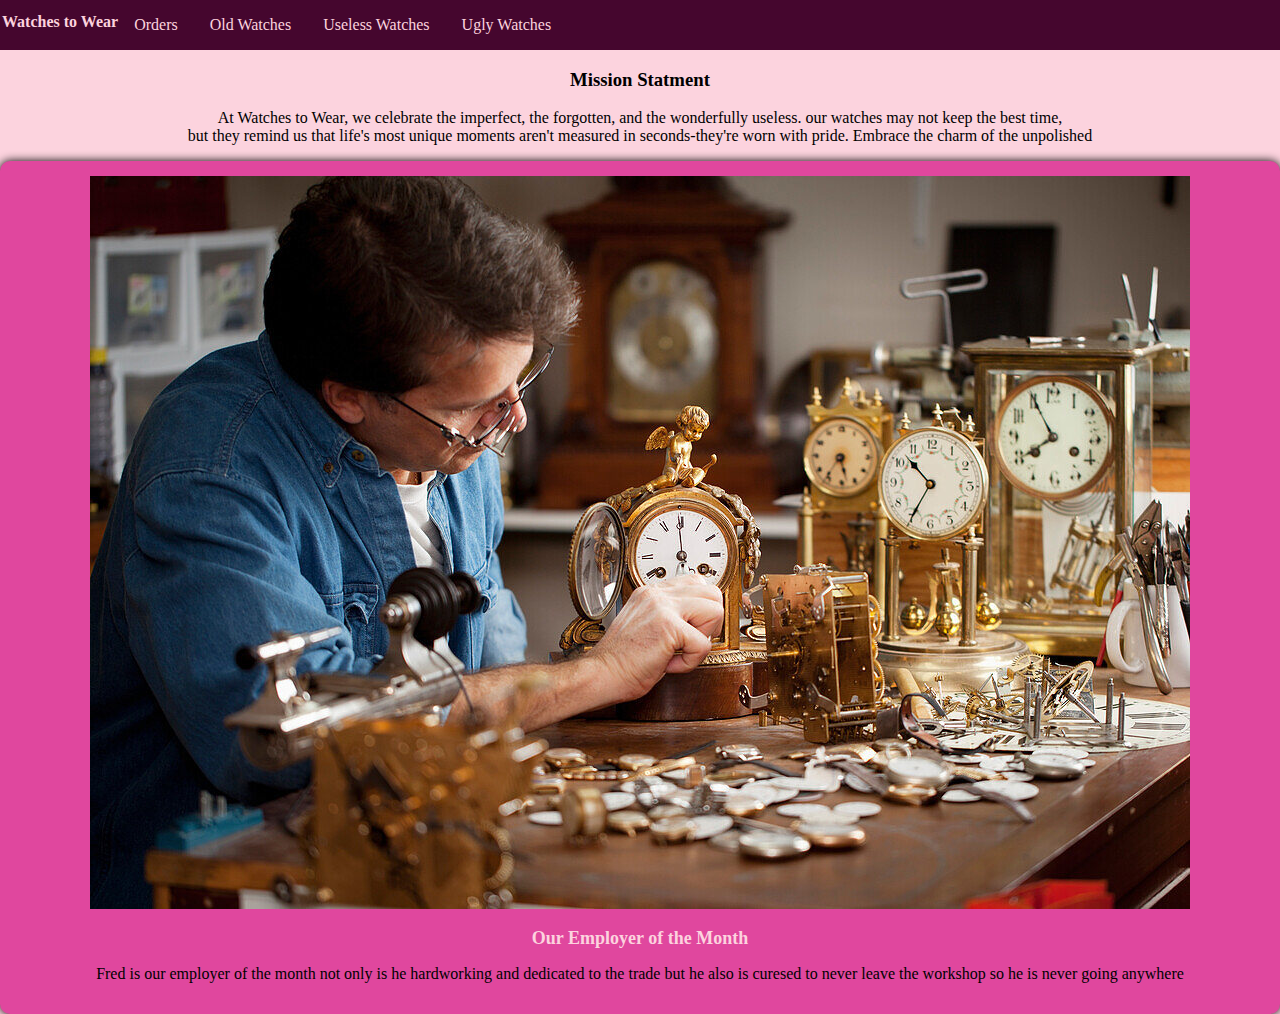
<file: Index.html>
<!DOCTYPE html>
<html lang="en">
<head>
    <meta charset="UTF-8">
    <meta name="viewport" content="width=device-width, initial-scale=1.0">
    <title>Document</title>
    <link rel="stylesheet" href="style.css">
</head>
<body>
    <nav>
        <ul>
            <li><h1>Watches to Wear</h1></li>
            <li><a href="Order.html">Orders</a></li>
            <li><a href="Watches that are old.html">Old Watches</a></li>
            <li><a href="watches that are useless.html">Useless Watches</a></li>
            <li><a href="watches that are ugly.html">Ugly Watches</a></li>
        </ul>
        

    </nav>
    <header>
       
    
    </header>
   
    <main>
        <div class="row">
         <div class="column"> 
      
        <h3>Mission Statment</h3>
        <P>At Watches to Wear, we celebrate the imperfect, the forgotten, and the wonderfully useless. our watches may not keep the best time, <br> but they remind us that life's most unique moments aren't measured in seconds-they're worn with pride. Embrace the charm of the unpolished</P>
         
        </div> </div>
      
        <div class="column"> 
        <div class="best">
            <img src="Images/fred.jpg" alt="best seller">
            <h2>Our Employer of the Month </h2> <p>Fred is our employer of the  month not only is he hardworking and dedicated to the trade but he also is curesed to never leave the workshop so he is never going anywhere</p> 
        </div>
        </div>
         
         </div>

       
    </main>
    <footer>

    </footer>

    
</body>
</html>
</file>
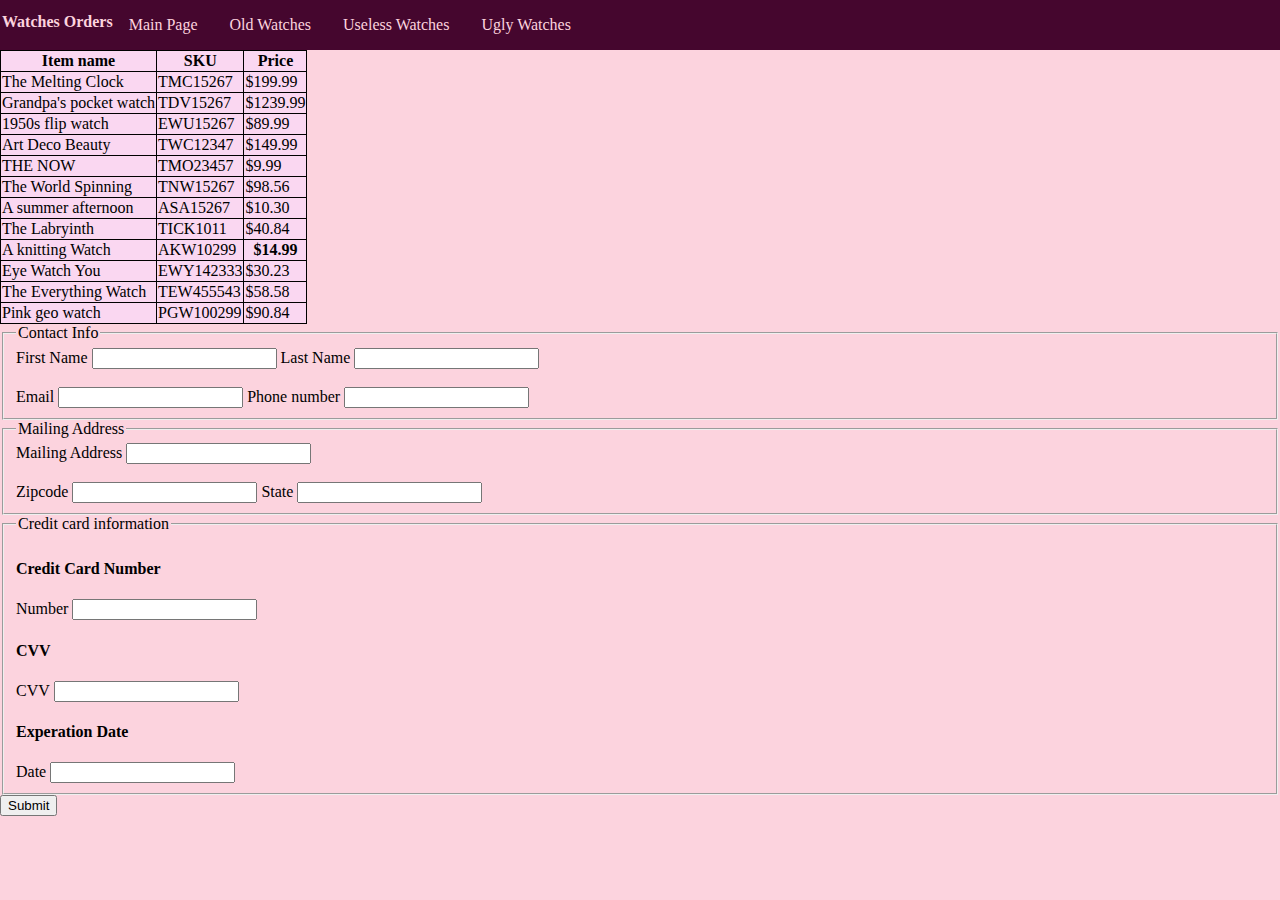
<file: Order.html>
<!DOCTYPE html>
<html lang="en">
<head>
    <meta charset="UTF-8">
    <meta name="viewport" content="width=device-width, initial-scale=1.0">
    <title>Order</title>
    <link rel="stylesheet" href="style.css">
</head>
<body>
    <nav>
        <ul>
            <li><h1>Watches Orders</h1></li>
            <li><a href="Index.html">Main Page</a></li>
            <li><a href="Watches that are old.html">Old Watches</a></li>
            <li><a href="watches that are useless.html">Useless Watches</a></li>
            <li><a href="watches that are ugly.html">Ugly Watches</a></li>
        </ul>
        

    </nav>
    <header>
       
    
    </header>
   
    <main>
        <table>
            <tr>
                <th>Item name</th>
                <th>SKU</th>
                <th>Price </th>
            </tr>
            <tr>
                <td>The Melting Clock</td>
                <td>TMC15267</td>
                <td>$199.99</td>

            </tr>
            <tr>
                <td>Grandpa's pocket watch</td>
                <td>TDV15267</td>
                <td>$1239.99</td>
            

            </tr>
            <tr>
                <td>1950s flip watch</td>
                <td>EWU15267</td>
                <td>$89.99</td>

            </tr>
            <tr>
                <td>Art Deco Beauty</td>
                <td>TWC12347</td>
                <td>$149.99</td>

            </tr>
            <tr>
                <td>THE NOW</td>
                <td>TMO23457</td>
                <td>$9.99</td>

            </tr>
            <tr>
                <td>The World Spinning</td>
                <td>TNW15267</td>
                <td>$98.56</td>

            </tr>
            <tr>
                <td>A summer afternoon</td>
                <td>ASA15267</td>
                <td>$10.30</td>

            </tr>
            <tr></tr>
                <td>The Labryinth</td>
                <td>TICK1011</td>
                <td>$40.84</td>

            </tr>
             <tr>
                <td>A knitting Watch</td>
                <td>AKW10299</th>
                <th>$14.99</th>
            </tr>
           <tr>
            <td>Eye Watch You </td>
            <td>EWY142333</td>
            <td>$30.23</td>
           </tr>
            <tr>
                <td>The Everything Watch</td>
                <td>TEW455543</td>
                <td>$58.58</td>
            </tr>
            <tr>
                <td>Pink geo watch</td>
                <td>PGW100299</td>
                <td>$90.84</td>
            </tr>
        </table>
     <form action="">
            <fieldset>
                <legend>
                    Contact Info
                </legend>
              
                <label for="firstname"> First Name</label>
                <input type="text" name="firstname">
                <label for="lastname"> Last Name</label>
                <input type="text" name="lastname">
                <br> <br>
                <label for="email"> Email</label>
                <input type="email" name="email">
                <label for="phone number"> Phone number </label>
                <input type="tel" name="phone number" id="">
                
    
            </fieldset>
            <fieldset>
                <legend>Mailing Address</legend>
    
                <label for="address"> Mailing Address</label>
                <input type="text" name="address" id="">
                <br><br>
                <label for="zaddress"> Zipcode</label>
                <input type="text" name="zaddress" id="">
                <label for="saddress"> State</label>
                <input type="text" name="saddress" id="">
            </fieldset>
            <fieldset>
                <legend>
            Credit card information 
    
                </legend>
                <h4>Credit Card Number
                
                </h4>
                <label for="number"> Number</label>
                <input type="number" name="number" id="">
                <br>
                <h4>CVV</h4>
    
                <label for="number">CVV</label>
                <input type="number" name="cdb" id="">
                <br>
               
                <h4>Experation Date</h4>
                <label for="shoes">Date</label>
                <input type="number" >
               

    
    
            </fieldset>

    
           <input type="submit">
     </form>


    </main>
    <footer>

    </footer>
</body>
</html>
</file>
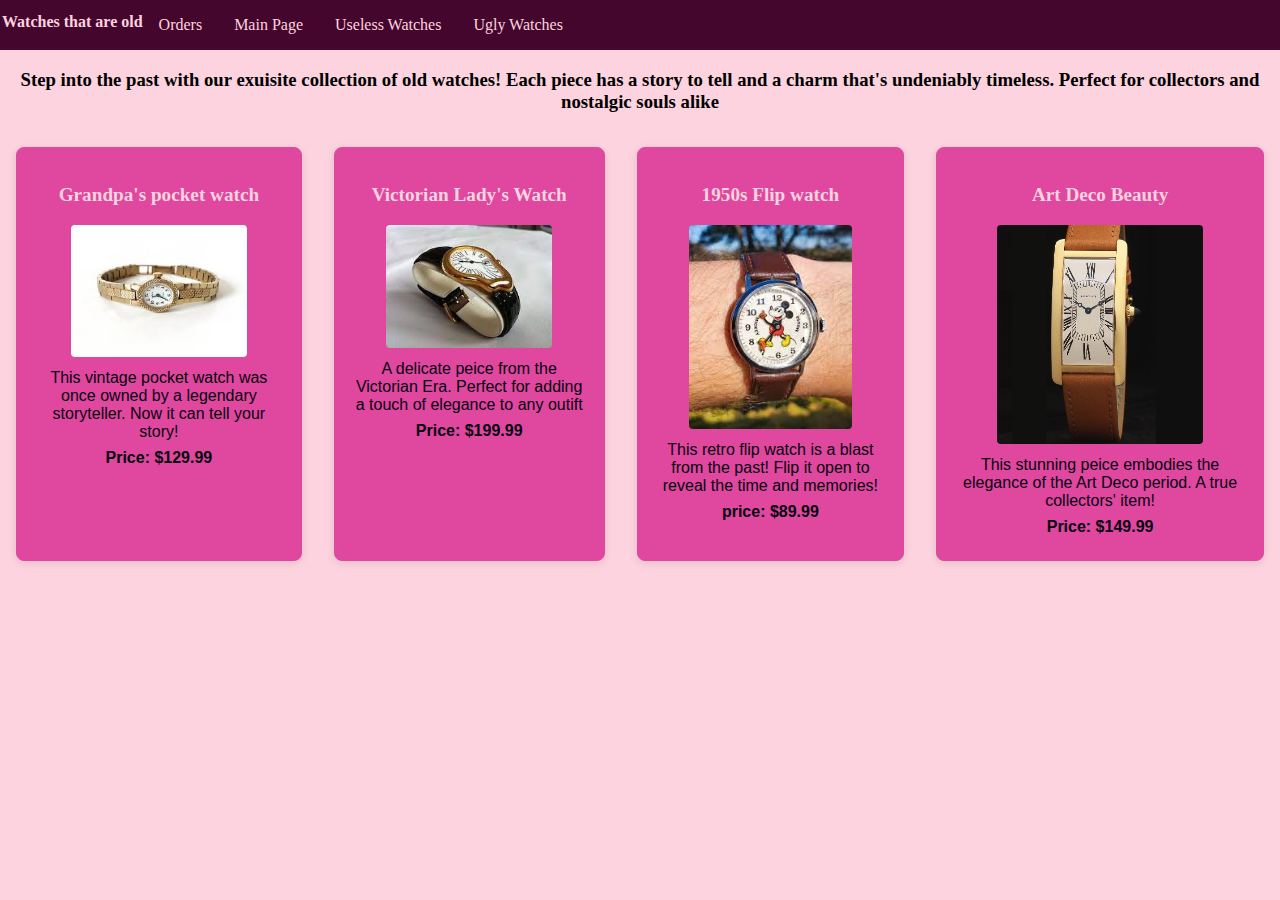
<file: Watches that are old.html>
<!DOCTYPE html>
<html lang="en">
<head>
    <meta charset="UTF-8">
    <meta name="viewport" content="width=device-width, initial-scale=1.0">
    <title>Watches that are old</title>
    <link rel="stylesheet" href="style.css">
</head>
<body>
    <nav>
        <ul>
            <li><h1>Watches that are old </h1></li>
            <li><a href="Order.html">Orders</a></li>
            <li><a href="Index.html">Main Page</a></li>
            <li><a href="watches that are useless.html">Useless Watches</a></li>
            <li><a href="watches that are ugly.html">Ugly Watches</a></li>
        </ul>
        

    </nav>
    <header>
       
    
    </header>
   
    <main>
        <h3> Step into the past with our exuisite collection of old watches! Each piece has a story to tell and a charm that's undeniably timeless. Perfect for collectors and nostalgic souls alike</h3>
    <div class="old">
        <div class="item">
            <h3>Grandpa's pocket watch</h3>
            <img src="Images/dainty watch.jfif" alt="">
            <p>This vintage pocket watch was once owned by a legendary storyteller. Now it can tell your story!
            
            </p>
            <p>Price: $129.99</p>

        </div>
        <div class="item">
            <h3>Victorian Lady's Watch</h3>
            <img src="Images/Melting watch.jfif" alt="">
            <p> A delicate peice from the Victorian Era. Perfect for adding a touch of elegance to any outift</p>
            <p>Price: $199.99</p>

        </div>
        <div class="item">
            <h3>1950s Flip watch</h3>
            <img src="Images/mickey watch.jfif" alt="">
            <p>This retro flip watch is a blast from the past! Flip it open to reveal the time and memories!</p>
            <p>price: $89.99</p>
        </div>
        <div class="item">
            <h3>Art Deco Beauty</h3>
            <img src="Images/art deco watch.jpg" alt="">
            <p>This stunning peice embodies the elegance of the Art Deco period. A true collectors' item!</p>
            <p>Price: $149.99</p>
        </div>
    </div>
   

    </main>
    <footer>

    </footer>
    
</body>
</html>
</file>
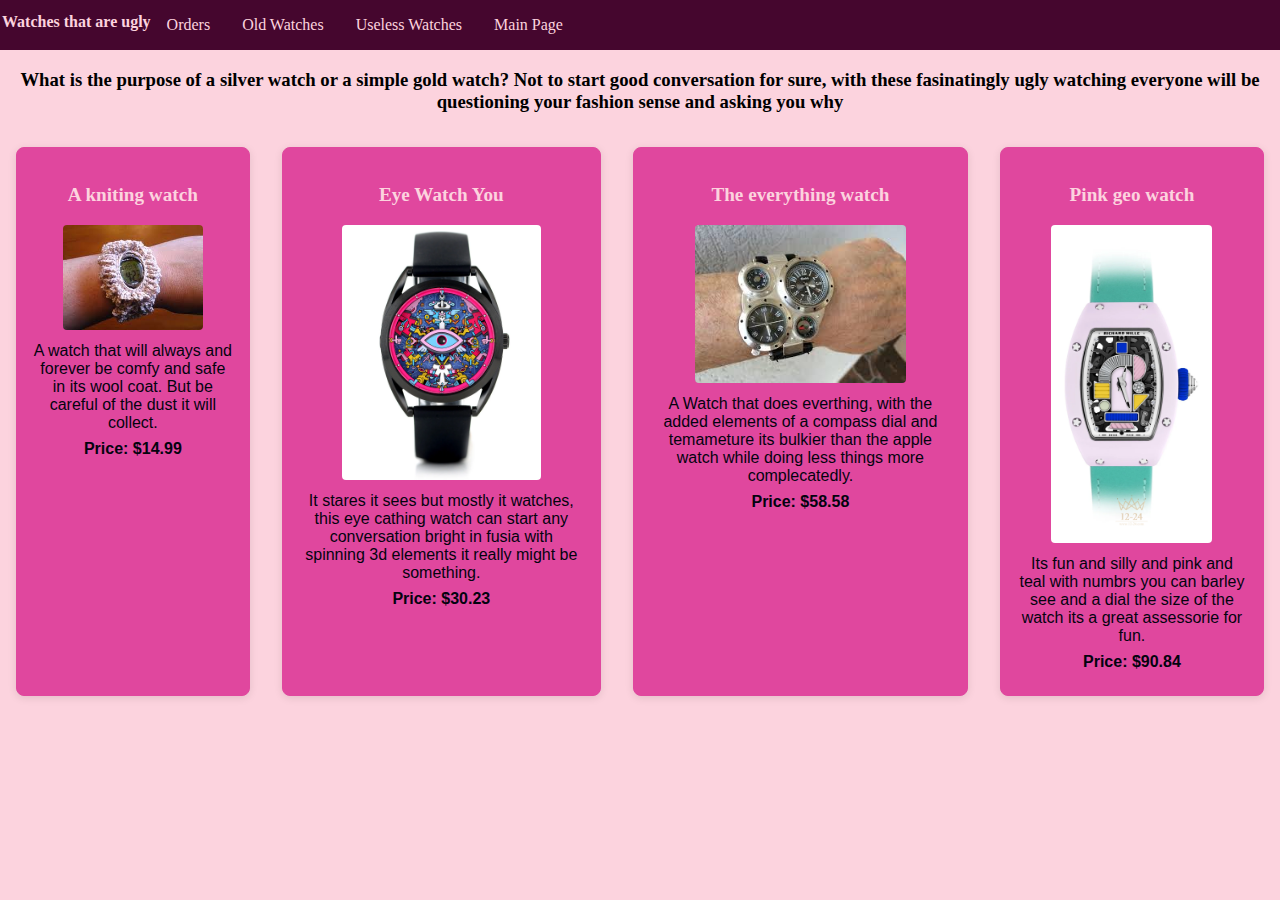
<file: watches that are ugly.html>
<!DOCTYPE html>
<html lang="en">
<head>
    <meta charset="UTF-8">
    <meta name="viewport" content="width=device-width, initial-scale=1.0">
    <title>Watches that are Ugly</title>
    <link rel="stylesheet" href="style.css">
</head>
<body>
    <nav>
        <ul>
            <li><h1>Watches that are ugly</h1></li>
            <li><a href="Order.html">Orders</a></li>
            <li><a href="Watches that are old.html">Old Watches</a></li>
            <li><a href="watches that are useless.html">Useless Watches</a></li>
            <li><a href="Index.html">Main Page</a></li>
        </ul>
        

    </nav>
    <header>
       
    
    </header>
   
    <main>
        <main>
            <h3>What is the purpose of a silver watch or a simple gold watch? Not to start good conversation for sure, with these fasinatingly ugly watching everyone will be questioning your fashion sense and asking you why  </h3>
           <div class="old">
            <div class="item">
                <h3>A kniting watch</h3>
                <img src="Images/knit clock.jfif" alt="">
                <p>A watch that will always and forever be comfy and safe in its wool coat. But be careful of the dust it will collect.</p>
                <p>Price: $14.99</p>
    
            </div>
            <div class="item">
                <h3>Eye Watch You</h3>
                <img src="Images/eye watch.webp" alt="">
                <p>It stares it sees but mostly it watches, this eye cathing watch can start any conversation bright in fusia with spinning 3d elements it really might be something.
    
                </p>
                <p>Price: $30.23</p>
    
    
            </div>
            <div class="item">
                <h3>The everything watch</h3>
                <img src="Images/everything watch.jfif" alt="">
                <p>A Watch that does everthing, with the added elements of a compass dial and temameture its bulkier than the apple watch while doing less things more complecatedly.</p>
                <p>Price: $58.58</p>
            </div>
            <div class="item">
                <h3> Pink geo watch  </h3>
                <img src="Images/galinda.jpg" alt="">
                <p>Its fun and silly and pink and teal with numbrs you can barley see and a dial the size of the watch its a great assessorie for fun.</p>
                <p>Price: $90.84</p>
            </div>
        </div>
    

    </main>
    <footer>

    </footer>
    
</body>
</html>
</file>
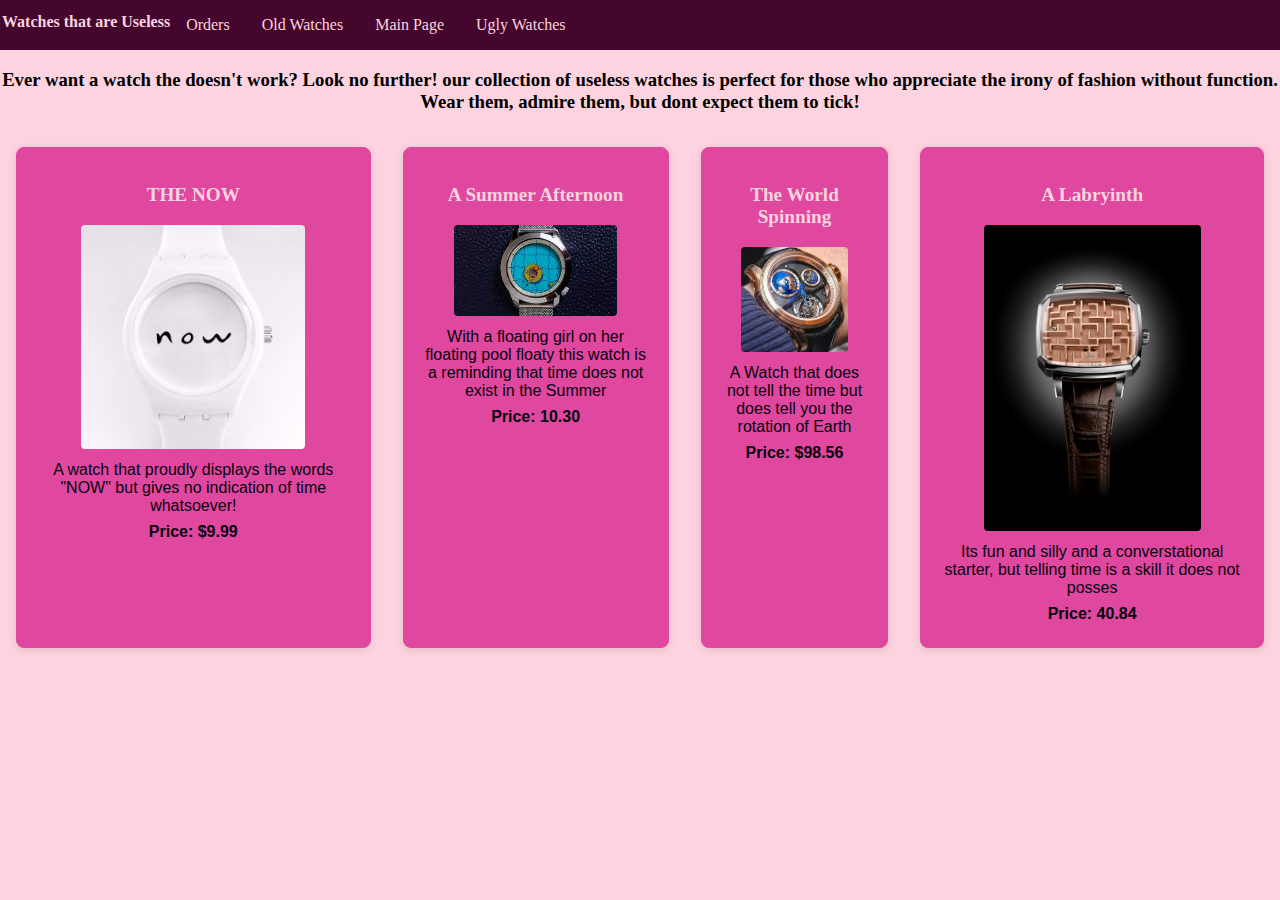
<file: watches that are useless.html>
<!DOCTYPE html>
<html lang="en">
<head>
    <meta charset="UTF-8">
    <meta name="viewport" content="width=device-width, initial-scale=1.0">
    <title>Watches that are Usless</title>
    <link rel="stylesheet" href="style.css">
</head>
<body>
    <nav>
        <ul>
            <li><h1>Watches that are Useless</h1></li>
            <li><a href="Order.html">Orders</a></li>
            <li><a href="Watches that are old.html">Old Watches</a></li>
            <li><a href="Index.html">Main Page</a></li>
            <li><a href="watches that are ugly.html">Ugly Watches</a></li>
        </ul>
        

    </nav>
    <header>
       
    
    </header>
   
    <main>
        <h3>Ever want a watch the doesn't work? Look no further! our collection of useless watches is perfect for those who appreciate the irony of fashion without function. Wear them, admire them, but dont expect them to tick!</h3>
       <div class="old">
        <div class="item">
            <h3>THE NOW</h3>
            <img src="Images/now watch.jpg" alt="">
            <p>A watch that proudly displays the words "NOW" but gives no indication of time whatsoever!</p>
            <p>Price: $9.99</p>

        </div>
        <div class="item">
            <h3>A Summer Afternoon</h3>
            <img src="Images/pool watch.jfif" alt="">
            <p>With a floating girl on her floating pool floaty this watch is a reminding that time does not exist in the Summer

            </p>
            <p>Price: 10.30</p>


        </div>
        <div class="item">
            <h3>The World Spinning</h3>
            <img src="Images/images.jfif" alt="">
            <p>A Watch that does not tell the time but does tell you the rotation of Earth</p>
            <p>Price: $98.56</p>
        </div>
        <div class="item">
            <h3> A Labryinth  </h3>
            <img src="Images/maze watch.jpg" alt="">
            <p>Its fun and silly and a converstational starter, but telling time is a skill it does not posses</p>
            <p>Price: 40.84</p>
        </div>
    </div>


    </main>
    <footer>

    </footer>
    
</body>
</html>
</file>
<file: style.css>
table, th, td{
  
justify-content: center;
    border: 1px solid rgb(0, 0, 0);
    border-collapse: collapse;

    background-color: rgb(250, 215, 241);
}
  



:root{
   --tyrainpurple: #45062E;
   --Hollywoodcerise: #E0479E;
   --Chilired: #E3170A;
   --Mimipink: #FCD3DE;
   --Richblack: #04030F;
}
td:nth-child(even){
    background-color: var(--bookpink);
 }
 ul {
    list-style-type: none;
    margin: 0;
    padding: 2px;
    overflow: hidden;
    background-color: var(--tyrainpurple);
  }
  
  li {
    float: left;
  }
  
  li a {
    display: block;
    color: var(--Mimipink);
    text-align: center;
    padding: 14px 16px;
    text-decoration: none;
  }
  li a:hover{
   background-color: #E0479E;
   color: #04030F;
  }
  
  

body{
  background-color: #FCD3DE;
  margin: 0;
  padding: 0;
}
.container{
  display: flex;
  justify-content: right;
  align-items: center;
  min-height: 100cap;
  padding: 15px;
}
.column{
 float: left;
 width: 50%;
}
.row::after{
  content: "";
  display: table;
  clear: both;
}
.column{
  width: 100%;
}

.best{
  text-align: center;
  background-color: #E0479E;
  border-radius: 10px;
  padding: 15px;
  box-shadow: 0 0 10px rgba(0, 0, 0, 1);
}
.mission{
  text-align: center;
  background-color: #45062E;
  border-radius: 10px;
  padding: 15px;
  box-shadow: 0 0 10px rgba(0, 0, 0, 1);
}
h1{
  font-size: medium;
  color: #FCD3DE;
  font-family: 'Segoe UI', 
}
h2{
  font-size: large;
  color: #FCD3DE;
}
h3{
  text-align: center;
}
.old {
  display: flex;

}


.item{
  border: 1px solid #E0479E;
  border-radius: 8px;
  padding: 16px;
  margin: 16px;
  text-align:center;
  background-color: #E0479E;
  box-shadow: 0 2px 8px rgba(0,0,0,0.1);


}
.item h3 {
  color: #FCD3DE;
  font-size: larger;
  margin bottom: 12px;


}
.item img {
  width: 70%;
  height: auto;
  border-radius: 4px;
}
.item p {
  font-family: Arial, Helvetica, sans-serif;
  color: #04030F;
  font-size: 1em;
  margin: 8px 0;


}
.item p:last-child{
  font-weight: bold;

}
p{text-align: center;}
</file>
